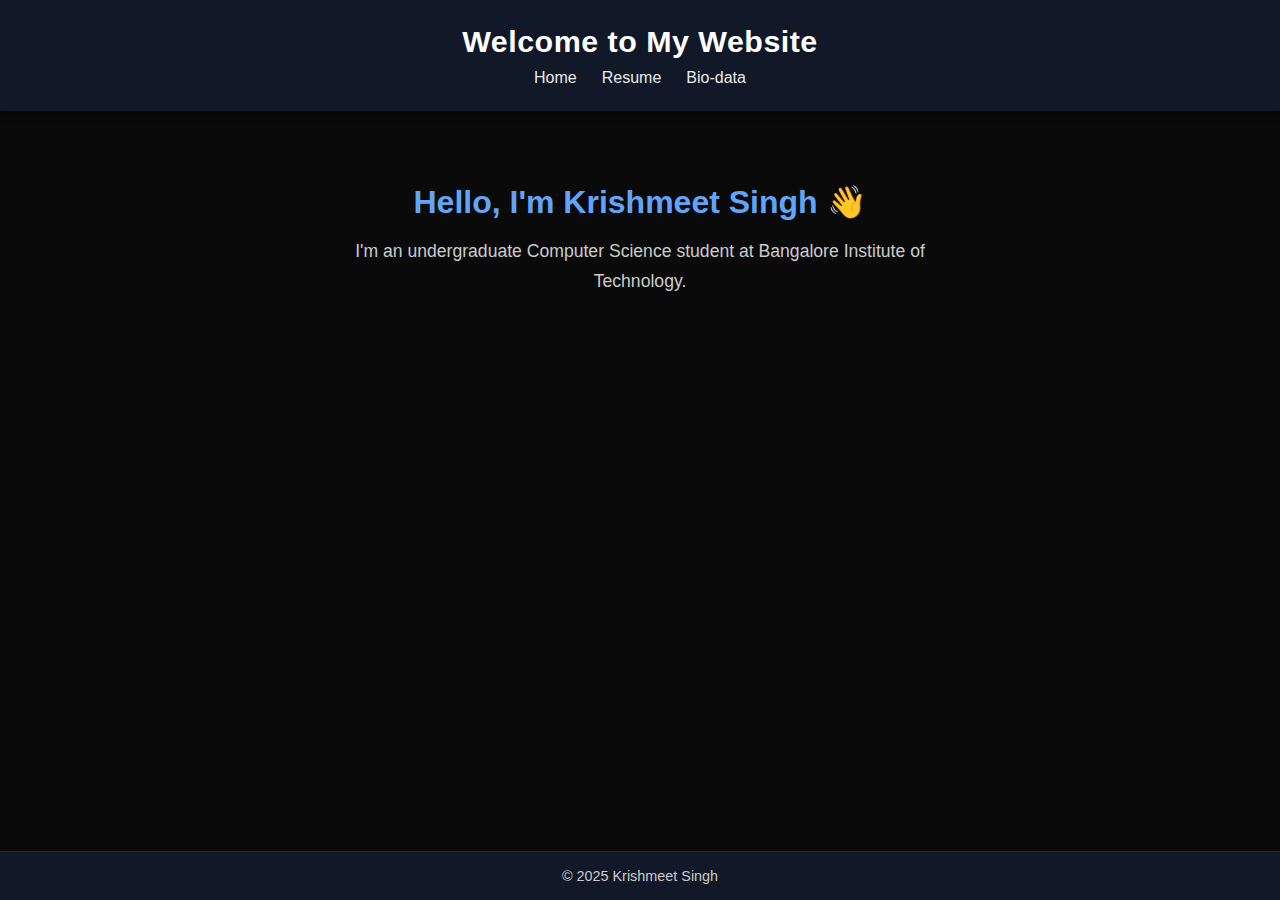
<file: index.html>
<!DOCTYPE html>
<html lang="en">
<head>
  <meta charset="UTF-8">
  <meta name="viewport" content="width=device-width, initial-scale=1.0">
  <title>Krishmeet Singh - Portfolio</title>
  <link rel="stylesheet" href="style.css">
  <script src="script.js" defer></script>
</head>
<body>
  <header>
    <h1>Welcome to My Website</h1>
    <nav>
      <ul>
        <li><a href="index.html">Home</a></li>
        <li><a href="resume.html">Resume</a></li>
        <li><a href="biodata.html">Bio-data</a></li>
      </ul>
    </nav>
  </header>

  <section class="intro">
    <h2>Hello, I'm Krishmeet Singh 👋</h2>
    <p>I'm an undergraduate Computer Science student at Bangalore Institute of Technology.</p>
  </section>

  <footer>
    <p>© 2025 Krishmeet Singh</p>
  </footer>
</body>
</html>
</file>
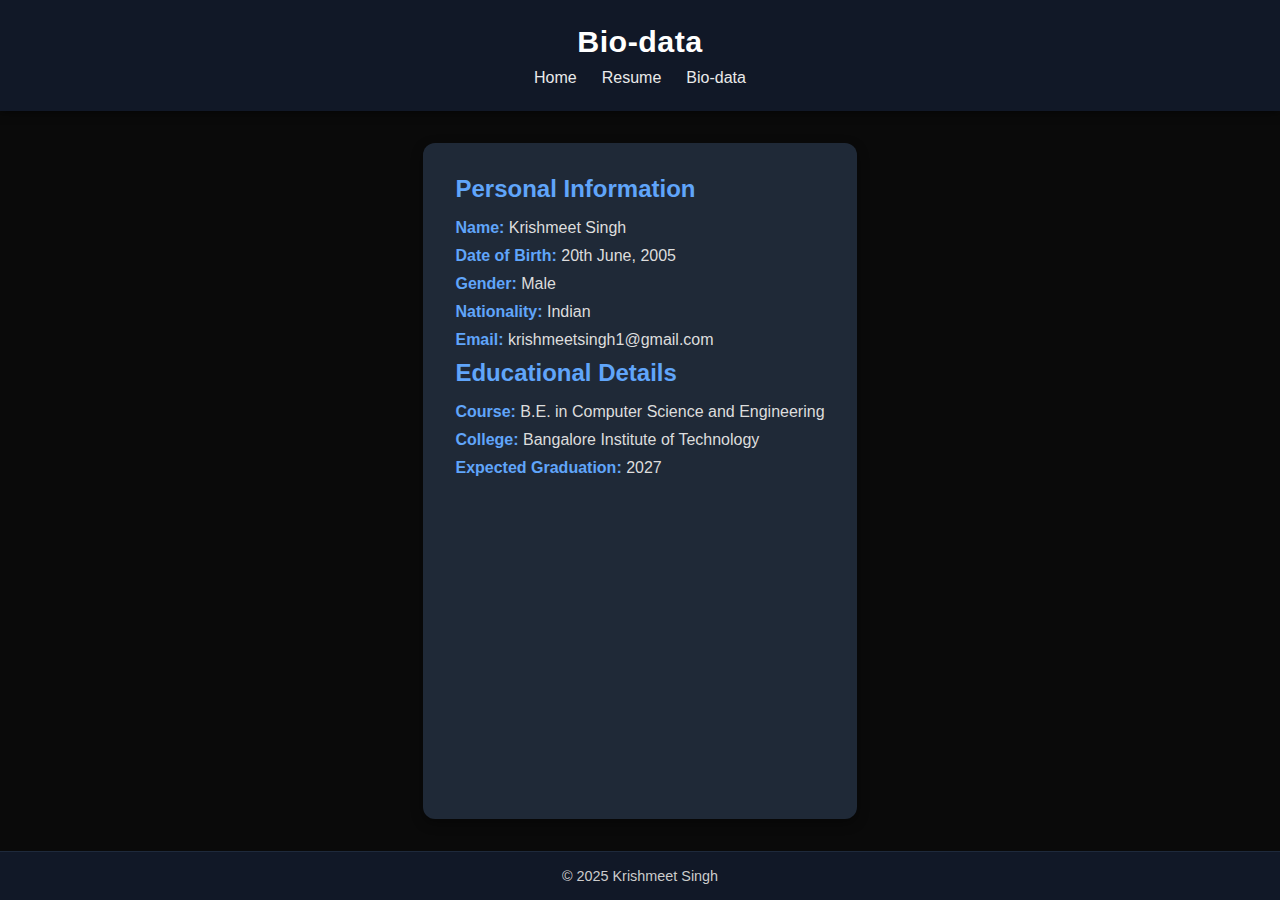
<file: biodata.html>
<!DOCTYPE html>
<html lang="en">
<head>
  <meta charset="UTF-8">
  <meta name="viewport" content="width=device-width, initial-scale=1.0">
  <title>Bio-data</title>
  <link rel="stylesheet" href="style.css">
</head>
<body>
  <header>
    <h1>Bio-data</h1>
    <nav>
      <ul>
        <li><a href="index.html">Home</a></li>
        <li><a href="resume.html">Resume</a></li>
        <li><a href="biodata.html">Bio-data</a></li>
      </ul>
    </nav>
  </header>

  <section class="biodata">
    <h2>Personal Information</h2>
    <ul>
      <li><strong>Name:</strong> Krishmeet Singh</li>
      <li><strong>Date of Birth:</strong> 20th June, 2005</li>
      <li><strong>Gender:</strong> Male</li>
      <li><strong>Nationality:</strong> Indian</li>
      <li><strong>Email:</strong> krishmeetsingh1@gmail.com</li>
    </ul>

    <h2>Educational Details</h2>
    <ul>
      <li><strong>Course:</strong> B.E. in Computer Science and Engineering</li>
      <li><strong>College:</strong> Bangalore Institute of Technology</li>
      <li><strong>Expected Graduation:</strong> 2027</li>
    </ul>
  </section>

  <footer>
    <p>© 2025 Krishmeet Singh</p>
  </footer>
</body>
</html>
</file>
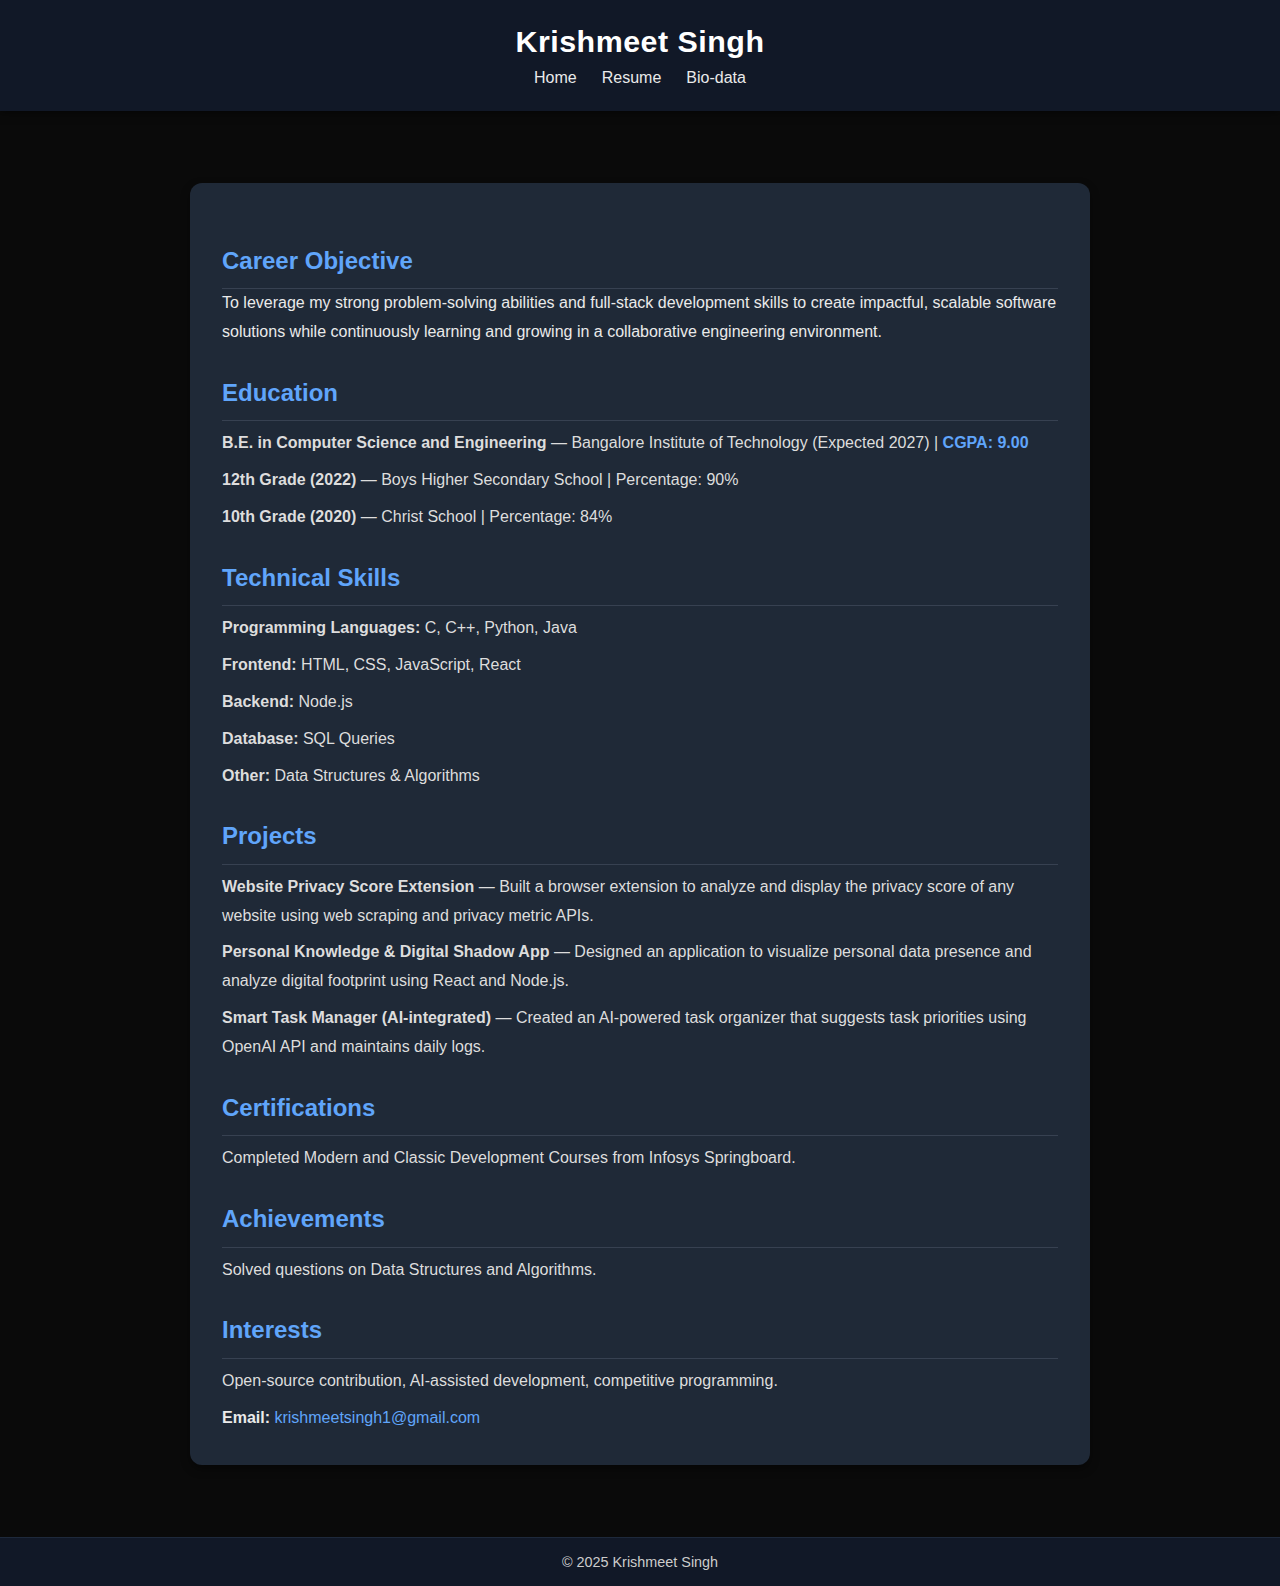
<file: resume.html>
<!DOCTYPE html>
<html lang="en">
<head>
  <meta charset="UTF-8">
  <meta name="viewport" content="width=device-width, initial-scale=1.0">
  <title>My Resume - Krishmeet Singh</title>
  <link rel="stylesheet" href="style.css">
</head>
<body>
  <header>
    <h1>Krishmeet Singh</h1>
    <nav>
      <ul>
        <li><a href="index.html">Home</a></li>
        <li><a href="resume.html">Resume</a></li>
        <li><a href="biodata.html">Bio-data</a></li>
      </ul>
    </nav>
  </header>

  <section class="resume">
    <div class="resume-card">
      <h2>Career Objective</h2>
      <p>To leverage my strong problem-solving abilities and full-stack development skills to create impactful, scalable software solutions while continuously learning and growing in a collaborative engineering environment.</p>

      <h2>Education</h2>
      <ul>
        <li><strong>B.E. in Computer Science and Engineering</strong> — Bangalore Institute of Technology (Expected 2027) | <span class="highlight">CGPA: 9.00</span></li>
        <li><strong>12th Grade (2022)</strong> — Boys Higher Secondary School | Percentage: 90%</li>
        <li><strong>10th Grade (2020)</strong> — Christ School | Percentage: 84%</li>
      </ul>

      <h2>Technical Skills</h2>
      <ul>
        <li><strong>Programming Languages:</strong> C, C++, Python, Java</li>
        <li><strong>Frontend:</strong> HTML, CSS, JavaScript, React</li>
        <li><strong>Backend:</strong> Node.js</li>
        <li><strong>Database:</strong> SQL Queries</li>
        <li><strong>Other:</strong> Data Structures & Algorithms</li>
      </ul>

      <h2>Projects</h2>
      <ul>
        <li><strong>Website Privacy Score Extension</strong> — Built a browser extension to analyze and display the privacy score of any website using web scraping and privacy metric APIs.</li>
        <li><strong>Personal Knowledge & Digital Shadow App</strong> — Designed an application to visualize personal data presence and analyze digital footprint using React and Node.js.</li>
        <li><strong>Smart Task Manager (AI-integrated)</strong> — Created an AI-powered task organizer that suggests task priorities using OpenAI API and maintains daily logs.</li>
      </ul>

      <h2>Certifications</h2>
      <ul>
        <li>Completed Modern and Classic Development Courses from Infosys Springboard.</li>
      </ul>

      <h2>Achievements</h2>
      <ul>
        <li>Solved questions on Data Structures and Algorithms.</li>
      </ul>

      <h2>Interests</h2>
      <ul>
        <li>Open-source contribution, AI-assisted development, competitive programming.</li>
      </ul>

      <div class="contact">
        <p><strong>Email:</strong> <a href="mailto:krishmeetsingh1@gmail.com">krishmeetsingh1@gmail.com</a></p>
      </div>
    </div>
  </section>

  <footer>
    <p>© 2025 Krishmeet Singh</p>
  </footer>
</body>
</html>
</file>
<file: style.css>
* {
  margin: 0;
  padding: 0;
  box-sizing: border-box;
}

body {
  font-family: "Poppins", sans-serif;
  background-color: #0a0a0a;
  color: #eaeaea; 
  min-height: 100vh;
  display: flex;
  flex-direction: column;
}


header {
  background-color: #111827; 
  color: #ffffff;
  padding: 1.5rem 0;
  text-align: center;
  box-shadow: 0 2px 8px rgba(0, 0, 0, 0.5);
}

header h1 {
  font-size: 1.9rem;
  letter-spacing: 0.5px;
  margin-bottom: 0.6rem;
}

nav ul {
  list-style: none;
  display: flex;
  justify-content: center;
  gap: 25px;
  flex-wrap: wrap;
}

nav a {
  text-decoration: none;
  color: #eaeaea;
  font-weight: 500;
  transition: color 0.3s ease, border-bottom 0.3s ease;
}

nav a:hover {
  color: #60a5fa; 
  border-bottom: 2px solid #60a5fa;
}


section {
  padding: 2.5rem 10%;
  flex: 1;
}

.intro {
  text-align: center;
  margin-top: 2rem;
}

.intro h2 {
  font-size: 2rem;
  color: #60a5fa;
  margin-bottom: 1rem;
}

.intro p {
  font-size: 1.1rem;
  max-width: 600px;
  margin: auto;
  line-height: 1.7;
  color: #cccccc;
}


.resume-card {
  background: #1f2937;
  border-radius: 12px;
  padding: 2rem;
  margin: 2rem auto;
  max-width: 900px;
  text-align: left;
  line-height: 1.8;
  box-shadow: 0 4px 10px rgba(0, 0, 0, 0.4);
  transition: transform 0.3s ease, box-shadow 0.3s ease;
}

.resume-card:hover {
  transform: scale(1.01);
  box-shadow: 0 6px 18px rgba(0, 0, 0, 0.6);
}

.resume-card h2 {
  color: #60a5fa;
  margin-top: 1.5rem;
  border-bottom: 1px solid #374151;
  padding-bottom: 0.4rem;
}

.resume-card ul {
  list-style: none;
  padding-left: 0;
}

.resume-card li {
  margin: 8px 0;
  color: #dddddd;
}

.highlight {
  color: #60a5fa;
  font-weight: 600;
}

.contact a {
  color: #60a5fa;
  text-decoration: none;
}

.contact a:hover {
  text-decoration: underline;
}


.biodata {
  background: #1f2937;
  border-radius: 12px;
  padding: 2rem;
  box-shadow: 0 4px 12px rgba(0, 0, 0, 0.4);
  max-width: 700px;
  margin: 2rem auto;
}

.biodata h2 {
  color: #60a5fa;
  margin-bottom: 1rem;
}

.biodata ul {
  list-style: none;
  padding: 0;
  text-align: left;
}

.biodata li {
  margin: 10px 0;
  font-size: 1rem;
  color: #dddddd;
}

.biodata strong {
  color: #60a5fa;
}


footer {
  background-color: #111827;
  color: #cccccc;
  text-align: center;
  padding: 1rem;
  font-size: 0.9rem;
  margin-top: auto;
  border-top: 1px solid #1e293b;
}


@media (max-width: 768px) {
  nav ul {
    flex-direction: column;
    gap: 10px;
  }

  section {
    padding: 1.5rem;
  }

  .resume-card, .biodata {
    padding: 1.5rem;
  }

  .intro h2 {
    font-size: 1.6rem;
  }
}
</file>
